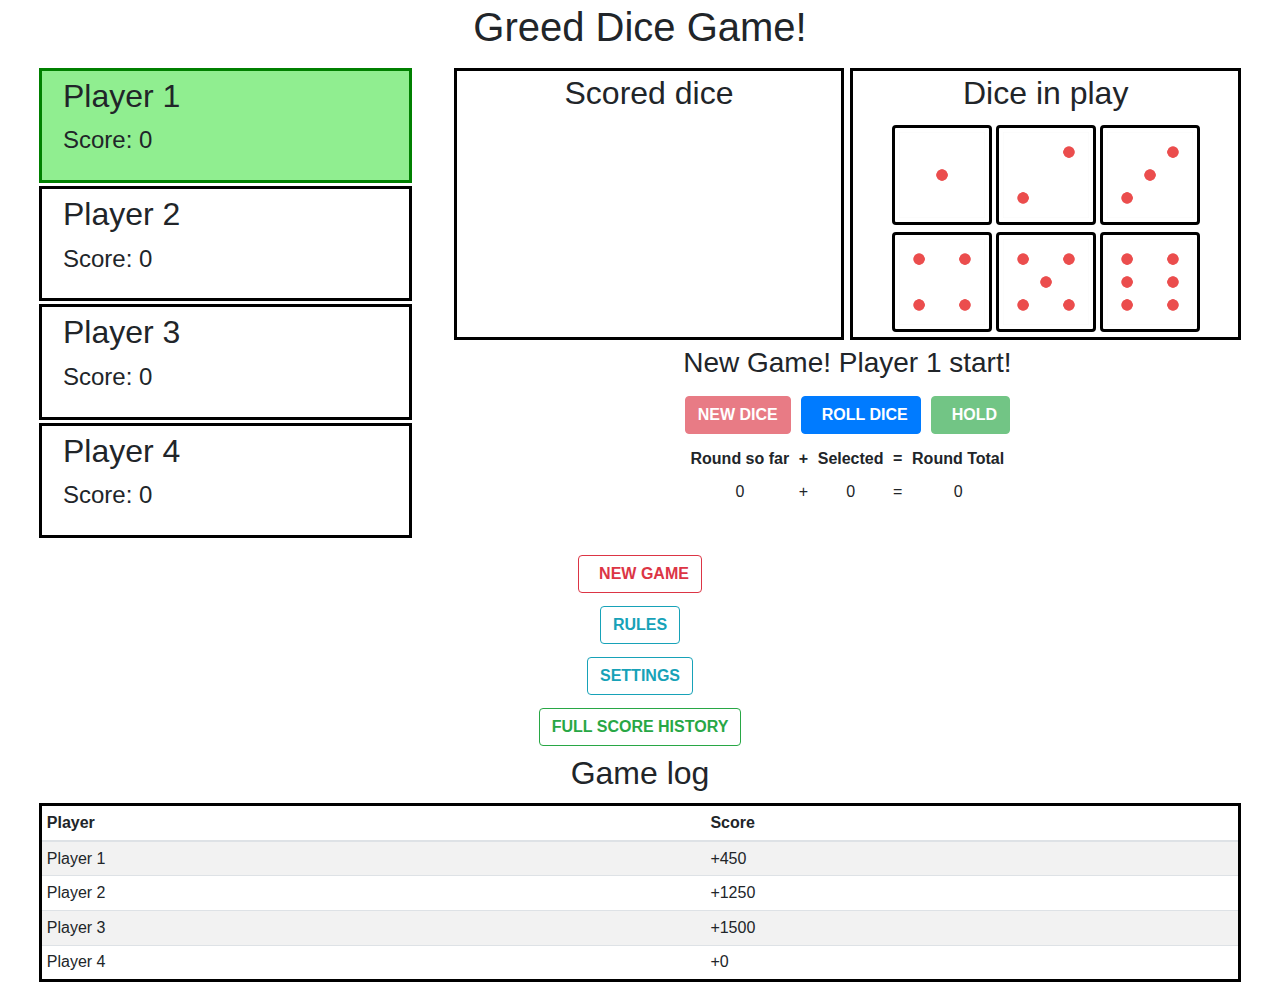
<file: initial/index.html>
<!DOCTYPE html>
<html lang="en">
    <head>
        <meta charset="UTF-8">
        <meta name="viewport" content="width=device-width, initial-scale=1, shrink-to-fit=no">

        <!-- bootstrap -->
        <link rel="stylesheet" href="https://maxcdn.bootstrapcdn.com/bootstrap/4.0.0/css/bootstrap.min.css" integrity="sha384-Gn5384xqQ1aoWXA+058RXPxPg6fy4IWvTNh0E263XmFcJlSAwiGgFAW/dAiS6JXm" crossorigin="anonymous">
        <!-- fonts -->
        <link href="https://fonts.googleapis.com/css?family=Lato:100,300,600" rel="stylesheet" type="text/css">
        <!-- icons -->
        <link href="http://code.ionicframework.com/ionicons/2.0.1/css/ionicons.min.css" rel="stylesheet" type="text/css">
        <!-- my stuff -->
        <link type="text/css" rel="stylesheet" href="style.css">
        <title>Greed</title>
    </head>
 
    <body>
        <div class="container-fluid">
            <div class="row justify-content-center">
                <h1>Greed Dice Game!</h1>
            </div>
            <div class="row">
                <div class="col">
                    <div class="row black-border" id="player1">
                        <div class="col">
                            <div class="row">
                                <h2 id="player1-name">Player 1</h2>
                            </div>
                            <div class="row">
                                <h4 id="player1-score">Score: 0</h4>
                            </div>
                            <div class="row">
                                <h5 id="player1-popup"></h5>
                            </div>
                        </div>
                    </div>
                    <div class="row black-border" id="player2">
                        <div class="col">
                            <div class="row">
                                <h2 id="player2-name">Player 2</h2>
                            </div>
                            <div class="row">
                                <h4 id="player2-score">Score: 0</h4>
                            </div>
                            <div class="row">
                                <h5 id="player2-popup"></h5>
                            </div>
                        </div>
                    </div>
                    <div class="row black-border" id="player3">
                        <div class="col">
                            <div class="row">
                                <h2 id="player3-name">Player 3</h2>
                            </div>
                            <div class="row">
                                <h4 id="player3-score">Score: 0</h4>
                            </div>
                            <div class="row">
                                <h5 id="player3-popup"></h5>
                            </div>
                        </div>
                    </div>
                    <div class="row black-border" id="player4">
                        <div class="col">
                            <div class="row">
                                <h2 id="player4-name">Player 4</h2>
                            </div>
                            <div class="row">
                                <h4 id="player4-score">Score: 0</h4>
                            </div>
                            <div class="row">
                                <h5 id="player4-popup"></h5>
                            </div>
                        </div>
                    </div>
                </div>
                <div class="col-8">
                    <div class="row">
                        <div class="col black-border">
                            <div class="row justify-content-center">
                                <h2>Scored dice</h2>
                            </div>
                            <div class="row justify-content-center"  id="scored-row-1">
                                <!-- 
                                <img src="dice-1.png" alt="Dice" class="img-fluid rounded img-thumbnail dice" id="dice1">
                                <img src="dice-2.png" alt="Dice" class="img-fluid rounded img-thumbnail dice" id="dice2">
                                <img src="dice-3.png" alt="Dice" class="img-fluid rounded img-thumbnail dice" id="dice3"> 
                                -->
                            </div>
                            <div class="row justify-content-center"  id="scored-row-2">
                                <!-- 
                                <img src="dice-4.png" alt="Dice" class="img-fluid rounded img-thumbnail dice" id="dice4">
                                <img src="dice-5.png" alt="Dice" class="img-fluid rounded img-thumbnail dice" id="dice5">
                                <img src="dice-6.png" alt="Dice" class="img-fluid rounded img-thumbnail dice" id="dice6">
                                 -->
                            </div>
                        </div>
                        <div class="col black-border">
                            <div class="row justify-content-center">
                                <div class="text-center">
                                    <h2>Dice in play</h2>
                                </div>
                            </div>
                            <div class="row justify-content-center" id="in-play-row-1">
                                <img src="dice-1.png" alt="Dice" class="img-fluid rounded img-thumbnail dice" id="dice1">
                                <img src="dice-2.png" alt="Dice" class="img-fluid rounded img-thumbnail dice" id="dice2">
                                <img src="dice-3.png" alt="Dice" class="img-fluid rounded img-thumbnail dice" id="dice3">
                            </div>
                            <div class="row justify-content-center"  id="in-play-row-2">
                                <img src="dice-4.png" alt="Dice" class="img-fluid rounded img-thumbnail dice" id="dice4">
                                <img src="dice-5.png" alt="Dice" class="img-fluid rounded img-thumbnail dice" id="dice5">
                                <img src="dice-6.png" alt="Dice" class="img-fluid rounded img-thumbnail dice" id="dice6">
                            </div>
                        </div>
                    </div>
                    <div class="row justify-content-center">
                        <h3 id="announcement">Announcement</h3>
                    </div>
                    <div class="row justify-content-center">
                        <button class="btn btn-danger" id="btn-new-dice">New dice</button class="btn btn-primary">
                        <button class="btn btn-primary" id="btn-roll"><i class="ion-ios-loop"></i>Roll dice</button class="btn btn-primary">
                        <button class="btn btn-success" id="btn-hold"><i class="ion-ios-download-outline"></i>Hold</button class="btn btn-primary">
                    </div>
                    <div class="row justify-content-center">
                        <div>
                            <table class="table table-sm table-borderless">
                                <tbody>
                                    <tr>
                                        <th scope="col">Round so far</th scope="col">
                                        <th scope="col">+</th scope="col">
                                        <th scope="col">Selected</th scope="col">
                                        <th scope="col">=</th scope="col">
                                        <th scope="col">Round Total</th scope="col">
                                    </tr>
                                    <tr>
                                        <td class="text-center" id="prev-score">1450</td>
                                        <td>+</td>
                                        <td class="text-center" id="selected-score">550</td class="text-center">
                                        <td>=</td>
                                        <td class="text-center" id="round-total">2000</td class="text-center">
                                    </tr>
                                </tbody>
                            </table>
                        </div>
                    </div>
                </div>
                <div class="col ">
                    <div class="row justify-content-center">
                        <button class="btn btn-outline-danger" id="btn-new-game"><i class="ion-ios-plus-outline"></i>New game</button>
                    </div>
                    <div class="row justify-content-center">
                        <button class="btn btn-outline-info" id="btn-rules">Rules</button>
                    </div>
                    <div class="row justify-content-center">
                        <button class="btn btn-outline-info" id="btn-settings">Settings</button>
                    </div>
                    <div class="row justify-content-center">
                        <button class="btn btn-outline-success" id="btn-score-hostory">Full score history</button>
                    </div>
                    <div class="row justify-content-center">
                        <h2>Game log</h2>
                    </div>
                    <div class="row">
                        <table class="table table-sm table-striped black-border">
                            <thead>
                                <tr>
                                    <th scope="col">Player</th scope="col">
                                    <th scope="col">Score</th scope="col">
                                </tr>
                            </thead>
                            <tbody>
                                <tr>
                                    <td>Player 1</td>
                                    <td>+450</td>
                                </tr>
                                <tr>
                                    <td>Player 2</td>
                                    <td>+1250</td>
                                </tr>
                                <tr>
                                    <td>Player 3</td>
                                    <td>+1500</td>
                                </tr>
                                <tr>
                                    <td>Player 4</td>
                                    <td>+0</td>
                                </tr>
                            </tbody>

                        </table>
                        <!-- <div class="col">
                            <ul class="list-group">
                                <li class="list-group-item">Player 1: +450</li>
                                <li class="list-group-item">Player 2: +1250</li>
                                <li class="list-group-item">Player 1: +1500</li>
                                <li class="list-group-item">Player 1: +0</li>
                            </ul>
                        </div> -->
                    </div>
                </div>
            </div>
        </div>

        <!-- Scripts -->
        <div>
            <!-- Bootstrap stuff -->
            <script src="https://code.jquery.com/jquery-3.2.1.slim.min.js" integrity="sha384-KJ3o2DKtIkvYIK3UENzmM7KCkRr/rE9/Qpg6aAZGJwFDMVNA/GpGFF93hXpG5KkN" crossorigin="anonymous"></script>
            <script src="https://cdnjs.cloudflare.com/ajax/libs/popper.js/1.12.9/umd/popper.min.js" integrity="sha384-ApNbgh9B+Y1QKtv3Rn7W3mgPxhU9K/ScQsAP7hUibX39j7fakFPskvXusvfa0b4Q" crossorigin="anonymous"></script>
            <script src="https://maxcdn.bootstrapcdn.com/bootstrap/4.0.0/js/bootstrap.min.js" integrity="sha384-JZR6Spejh4U02d8jOt6vLEHfe/JQGiRRSQQxSfFWpi1MquVdAyjUar5+76PVCmYl" crossorigin="anonymous"></script>
            <!-- My JS -->
            <script src="app.js"></script>
        </div>

    </body>
</html>
</file>
<file: initial/style.css>
/************************************ 
* Testing (temp)
*************************************/
/* .col {
    background-color: yellow;
}
.row {
    background-color: pink;
} */

/************************************ 
* globals
*************************************/
.row {
    margin: 3px;
}
.col {
    margin: 3px;
}
.black-border {
    border: 3px solid black;
}
right-border {
    border-right: 3px solid black;
}


/************************************ 
* Dice
*************************************/
.dice {
    border: 3px solid #000000;
    max-height: 100px;
    align-items: center;
    margin: 2px;
}
.die-select {
    border: 3px dashed dodgerblue;
}
@-webkit-keyframes die-invalid {    
    from, to {    
        border: 3px dashed dodgerblue;    
    }    
    50% {    
        border: 3px dashed red;  
    }    
}    
@keyframes die-invalid {    
    from, to {
        border: 3px dashed dodgerblue;    
    }    
    50% {    
        border: 3px dashed red;
    }    
}
.die-invalid {    
    -webkit-animation: die-invalid 1s step-end infinite;    
    animation: die-invalid 1s step-end infinite;    
}
@-webkit-keyframes die-pair {    
    from, to {    
        border: 3px solid black;    
    }    
    50% {    
        border: 3px solid green;  
    }    
}    
@keyframes die-pair {    
    from, to {
        border: 3px solid black;    
    }    
    50% {    
        border: 3px solid green;
    }    
}
.die-pair {    
    -webkit-animation: die-pair 1s step-end infinite;    
    animation: die-pair 1s step-end infinite;    
}
.die-zilch {
    border: 3px solid red;
}
.die-hover-select {
    border: 3px solid dodgerblue;
}
.die-hover-deselect {
    border: 3px dashed black;
}

/************************************ 
* Buttons
*************************************/
button {
    color: #555;
    text-transform: uppercase;
    margin: 5px;
}
button i {
    margin-right: 8px;
}
.btn {
    font-weight: 700;
}

/************************************ 
* Tables
*************************************/

.table-borderless td,
.table-borderless th {
    border: 0;
}

/************************************ 
* Players
*************************************/
.my-turn {
    background-color: lightgreen;
    border: 3px solid green;
}
.popup-green {
    color: green;
}
.popup-red {
    color: red;
}
</file>
